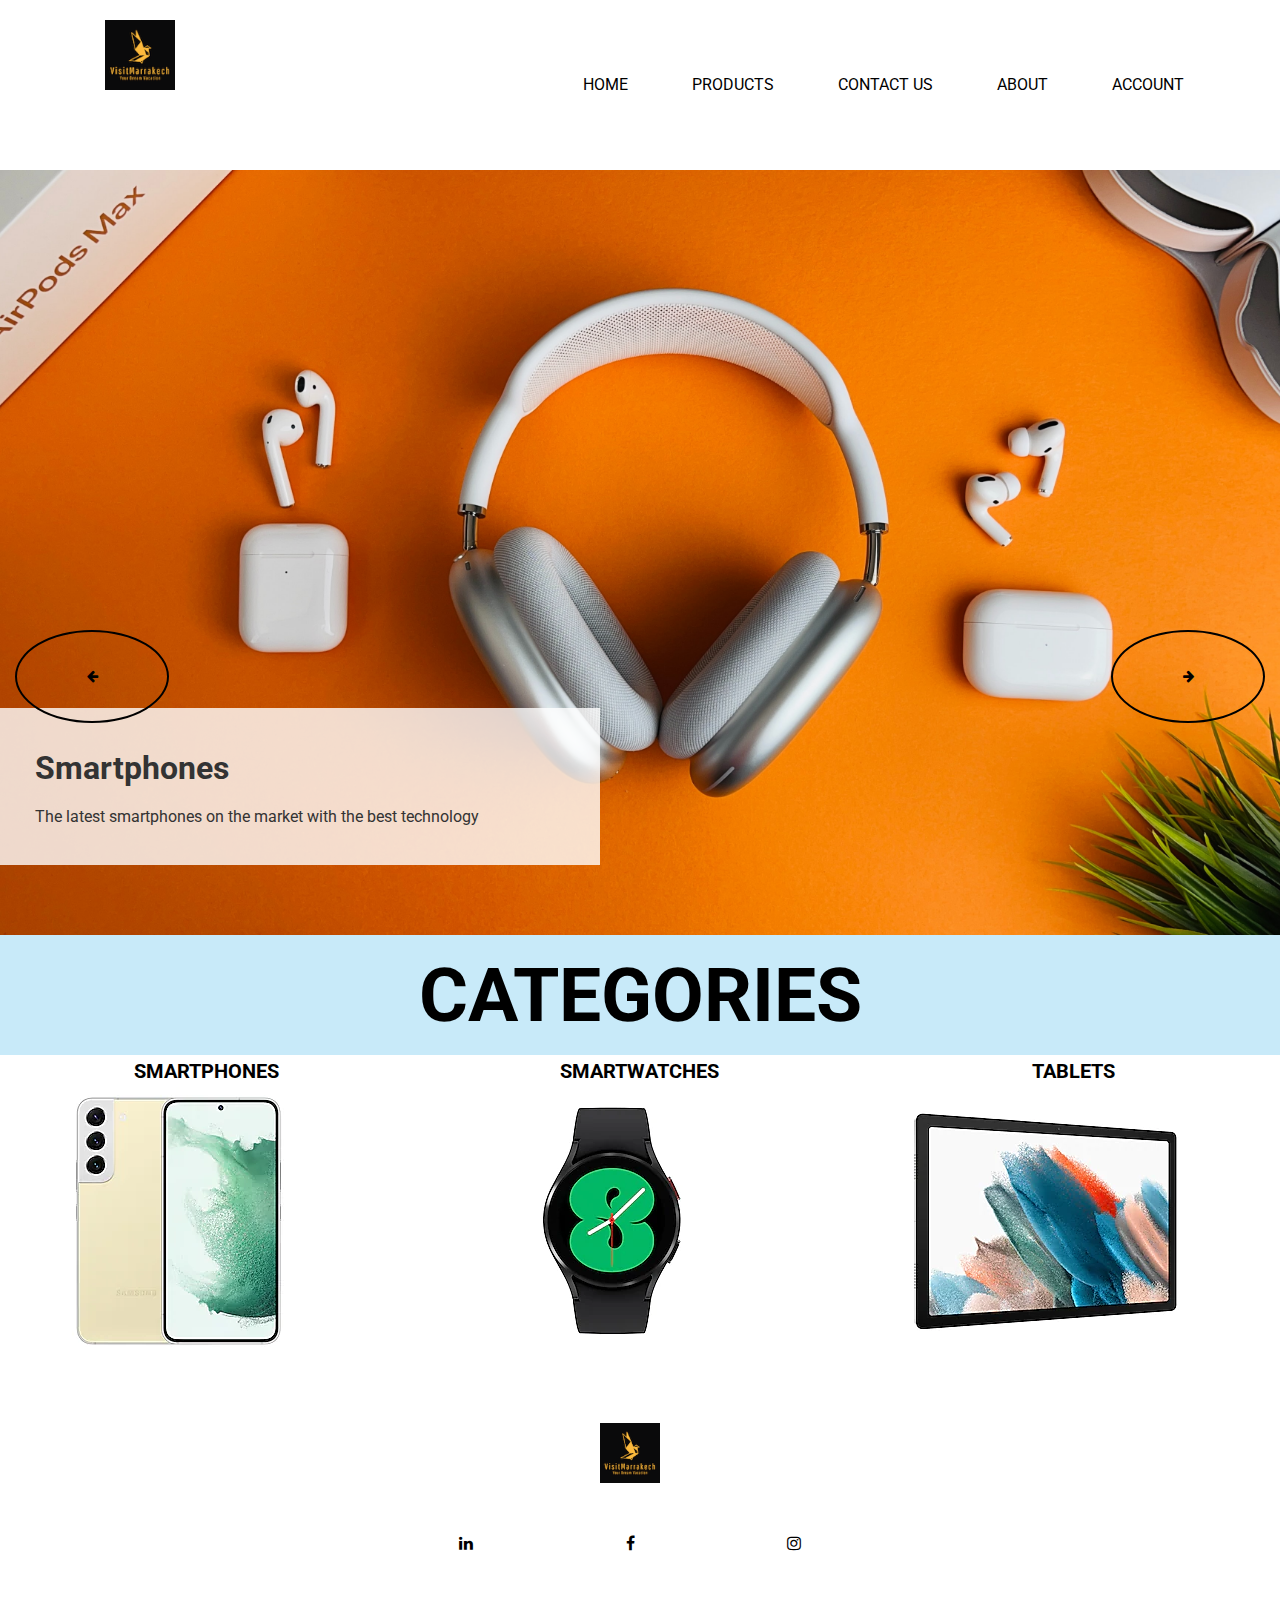
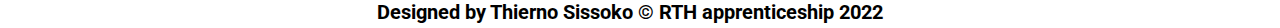
<file: index.html>
<!DOCTYPE html>
<html lang="en">
  <head>
    <meta charset="UTF-8" />
    <meta http-equiv="X-UA-Compatible" content="IE=edge" />
    <meta name="viewport" content="width=device-width, initial-scale=1.0" />
    <link rel="stylesheet" href="style.css" />
    <!-- <link
      rel="stylesheet"
      href="//use.fontawesome.com/releases/v5.0.7/css/all.css"
    /> -->
    <link
      rel="stylesheet"
      href="https://cdnjs.cloudflare.com/ajax/libs/font-awesome/4.7.0/css/font-awesome.min.css"
    />
    <!-- <link
      rel="stylesheet"
      href="https://cdn.jsdelivr.net/npm/@fortawesome/fontawesome-free@5.15.4/css/fontawesome.min.css"
      integrity="sha384-jLKHWM3JRmfMU0A5x5AkjWkw/EYfGUAGagvnfryNV3F9VqM98XiIH7VBGVoxVSc7"
      crossorigin="anonymous"
    /> -->

    <title>Home</title>
  </head>
  <body>
    <header class="container">
      <section class="navbar">
        <figure class="logo">
          <img src="images/logo.png" alt="images/p.jpeg" />
        </figure>
        <nav>
          <ul class="navlink">
            <li><a href="#">Home</a></li>
            <li><a href="products.html">Products</a></li>
            <li><a href="contact.html">Contact Us</a></li>
            <li><a href="#">About</a></li>
            <li><a href="#">Account</a></li>
          </ul>
        </nav>
        <div class="mobile">
          <div class="line1"></div>
          <div class="line2"></div>
          <div class="line3"></div>
        </div>
      </section>
    </header>
    <section class="slider">
      <article class="slide current">
        <article class="content">
          <h1>Smartphones</h1>
          <p>The latest smartphones on the market with the best technology</p>
        </article>
      </article>
      <article class="slide">
        <article class="content">
          <h1>HEADPHONES</h1>
          <p>Best Headphones with noise cancellation</p>
        </article>
      </article>
      <article class="slide">
        <article class="content">
          <h1>Laptops</h1>
          <p>Best gaming laptops with best performances</p>
        </article>
      </article>
      <article class="slide">
        <article class="content">
          <h1>Tablets</h1>
          <p>The most performant tablets on the market</p>
        </article>
      </article>
      <article class="slide">
        <article class="content">
          <h1>Home applicances</h1>
          <p>Anything tech related that you may need</p>
        </article>
      </article>
    </section>
    <section class="buttons">
      <button id="prev" aria-label="prev">
        <i class="fa fa-arrow-left" aria-hidden="true"></i>
      </button>
      <button id="next" aria-label="prev">
        <i class="fa fa-arrow-right" aria-hidden="true"></i>
      </button>
    </section>
    <article class="title-cat"><h2>categories</h2></article>
    <div class="categories">
      <figure>
        <h3>Smartphones</h3>
        <a href="products.html">
          <img src="images/s22.jpg" alt="images/p.jpeg" />
        </a>
      </figure>
      <figure>
        <h3>SmartWatches</h3>
        <a href="products.html">
          <img src="images/product-2.jpg" alt="images/p.jpeg"
        /></a>
      </figure>
      <figure>
        <h3>Tablets</h3>
        <a href="products.html">
          <img src="images/tab-1.jpg" alt="images/p.jpeg"
        /></a>
      </figure>
    </div>
    <!-- <article><h2 class="title-cat">Our Best Sellers</h2></article>
    <section class="bestseller">
      <article>
        <h2>Galaxy Note 2</h2>
        <figure><img src="images/product-1.jpg" alt="" /></figure>
        <p>1000$</p>
        <i class="fa fa-star"></i>
        <i class="fa fa-star"></i>
        <i class="fa fa-star"></i>
        <i class="fa fa-star"></i>
      </article>
      <div>
        <figure><img src="images/product-2.jpg" alt="" /></figure>
      </div>
      <div>
        <figure><img src="images/product-3.jpg" alt="" /></figure>
      </div>
      <div>
        <figure><img src="images/product-5.jpg" alt="" /></figure>
      </div>
    </section> -->
    <footer>
      <figure><img src="images/logo.png" alt="image1" /></figure>

      <section class="social">
        <ul>
          <li>
            <a
              href="https://www.linkedin.com/feed/"
              class="fa fa-linkedin"
              aria-label="linkedin"
            ></a>
          </li>
          <li>
            <a
              href="https://www.linkedin.com/feed/"
              class="fa fa-facebook"
              aria-label="facebook"
            ></a>
          </li>
          <li>
            <a
              href="https://www.linkedin.com/feed/"
              class="fa fa-instagram"
              aria-label="instagram"
            ></a>
          </li>
        </ul>
      </section>
      <section class="copyright">
        Designed by Thierno Sissoko &copy; RTH apprenticeship 2022
      </section>
    </footer>

    <script src="script.js"></script>
  </body>
</html>
</file>
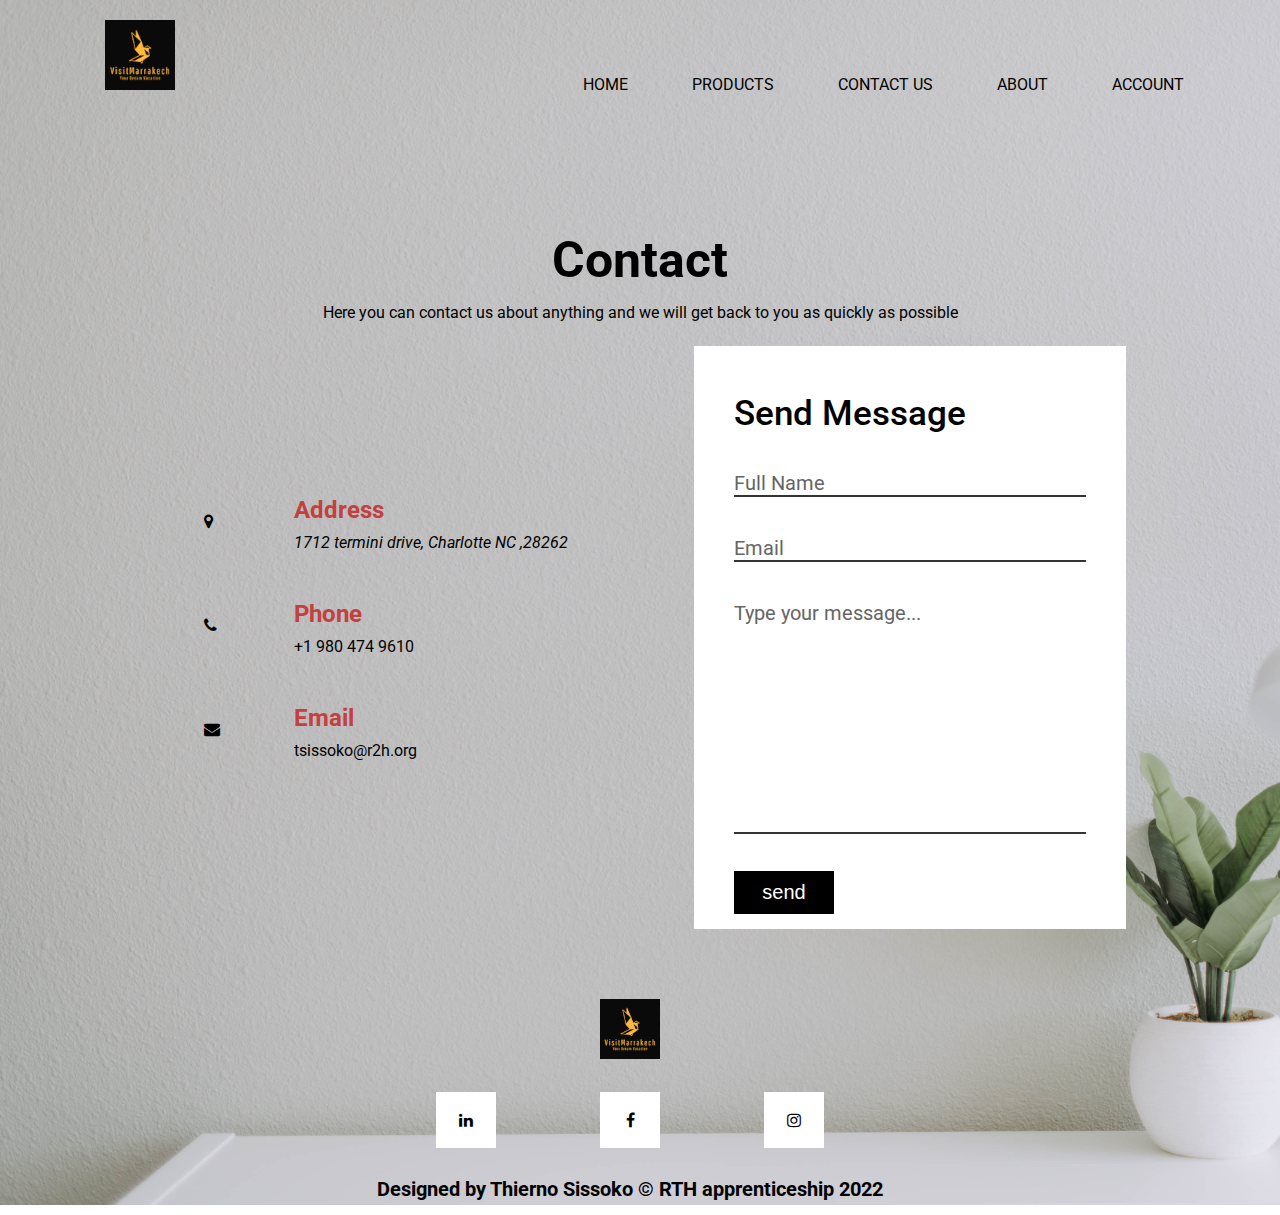
<file: contact.html>
<!DOCTYPE html>
<html lang="en">
  <head>
    <meta charset="UTF-8" />
    <meta http-equiv="X-UA-Compatible" content="IE=edge" />
    <meta name="viewport" content="width=device-width, initial-scale=1.0" />
    <link rel="stylesheet" href="contatc.css" />
    <link
      rel="stylesheet"
      href="https://cdnjs.cloudflare.com/ajax/libs/font-awesome/4.7.0/css/font-awesome.min.css"
    />
    <title>Contact Us</title>
  </head>
  <body>
    <header class="container">
      <section class="navbar">
        <figure class="logo">
          <img src="images/logo.png" alt="" />
        </figure>
        <nav>
          <ul class="navlink">
            <li><a href="index.html">Home</a></li>
            <li><a href="products.html">Products</a></li>
            <li><a href="#">Contact Us</a></li>
            <li><a href="#">About</a></li>
            <li><a href="#">Account</a></li>
          </ul>
        </nav>
        <div class="mobile">
          <div class="line1"></div>
          <div class="line2"></div>
          <div class="line3"></div>
        </div>
      </section>
    </header>
    <section class="contact">
      <div class="content">
        <h2>Contact</h2>
        <p>
          Here you can contact us about anything and we will get back to you as
          quickly as possible
        </p>
      </div>
      <div class="container-1">
        <div class="contactInfo">
          <div class="box">
            <div class="icon">
              <i class="fa fa-map-marker" aria-hidden="true"></i>
            </div>
            <div class="text">
              <h2>Address</h2>
              <address>1712 termini drive, Charlotte NC ,28262</address>
            </div>
          </div>
          <div class="box">
            <div class="icon">
              <i class="fa fa-phone" aria-hidden="true"></i>
            </div>
            <div class="text">
              <h2>Phone</h2>
              <p>+1 980 474 9610</p>
            </div>
          </div>
          <div class="box">
            <div class="icon">
              <i class="fa fa-envelope" aria-hidden="true"></i>
            </div>
            <div class="text">
              <h2>Email</h2>
              <p>tsissoko@r2h.org</p>
            </div>
          </div>
        </div>
        <div class="contactForm">
          <form action="form">
            <h2>Send Message</h2>
            <div class="inputBox">
              <label for="form">
                <input type="text" required="required" id="form" />
                <span>Full Name</span>
              </label>
            </div>
            <div class="inputBox">
              <label for="form1">
                <input type="text" required="required" id="form1" />
                <span>Email</span>
              </label>
            </div>
            <div class="inputBox">
              <label for="form2">
                <textarea
                  required="required"
                  id="form2"
                  cols="30"
                  rows="10"
                ></textarea>
                <span>Type your message...</span>
              </label>
            </div>
            <div class="inputBox">
              <input type="submit" value="send" />
            </div>
          </form>
        </div>
      </div>
    </section>
    <footer>
      <figure><img src="images/logo.png" alt="image1" /></figure>

      <section class="social">
        <ul>
          <li>
            <a
              href="https://www.linkedin.com/feed/"
              class="fa fa-linkedin"
              aria-label="linkedin"
            ></a>
          </li>
          <li>
            <a
              href="https://www.linkedin.com/feed/"
              class="fa fa-facebook"
              aria-label="facebook"
            ></a>
          </li>
          <li>
            <a
              href="https://www.linkedin.com/feed/"
              class="fa fa-instagram"
              aria-label="instagram"
            ></a>
          </li>
        </ul>
      </section>
      <section class="copyright">
        Designed by Thierno Sissoko &copy; RTH apprenticeship 2022
      </section>
    </footer>
    <script src="nav.js"></script>
  </body>
</html>
</file>
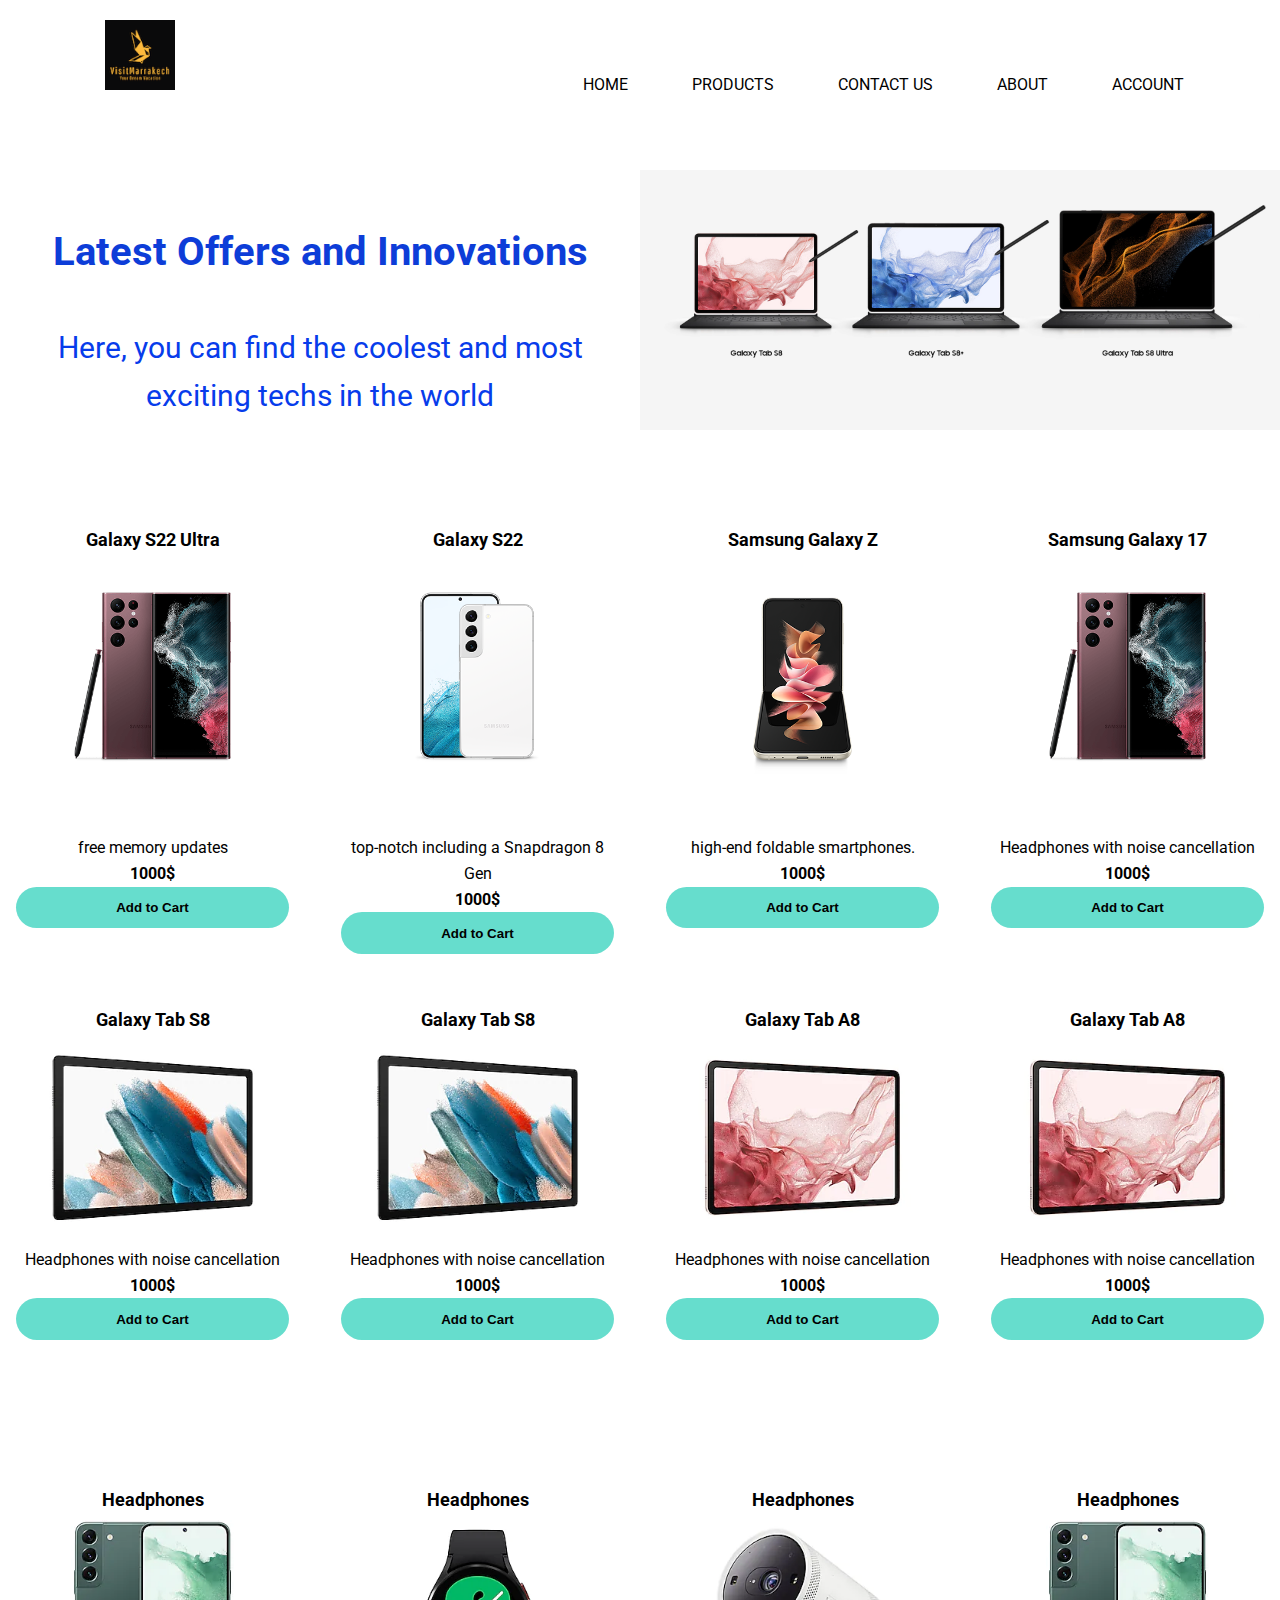
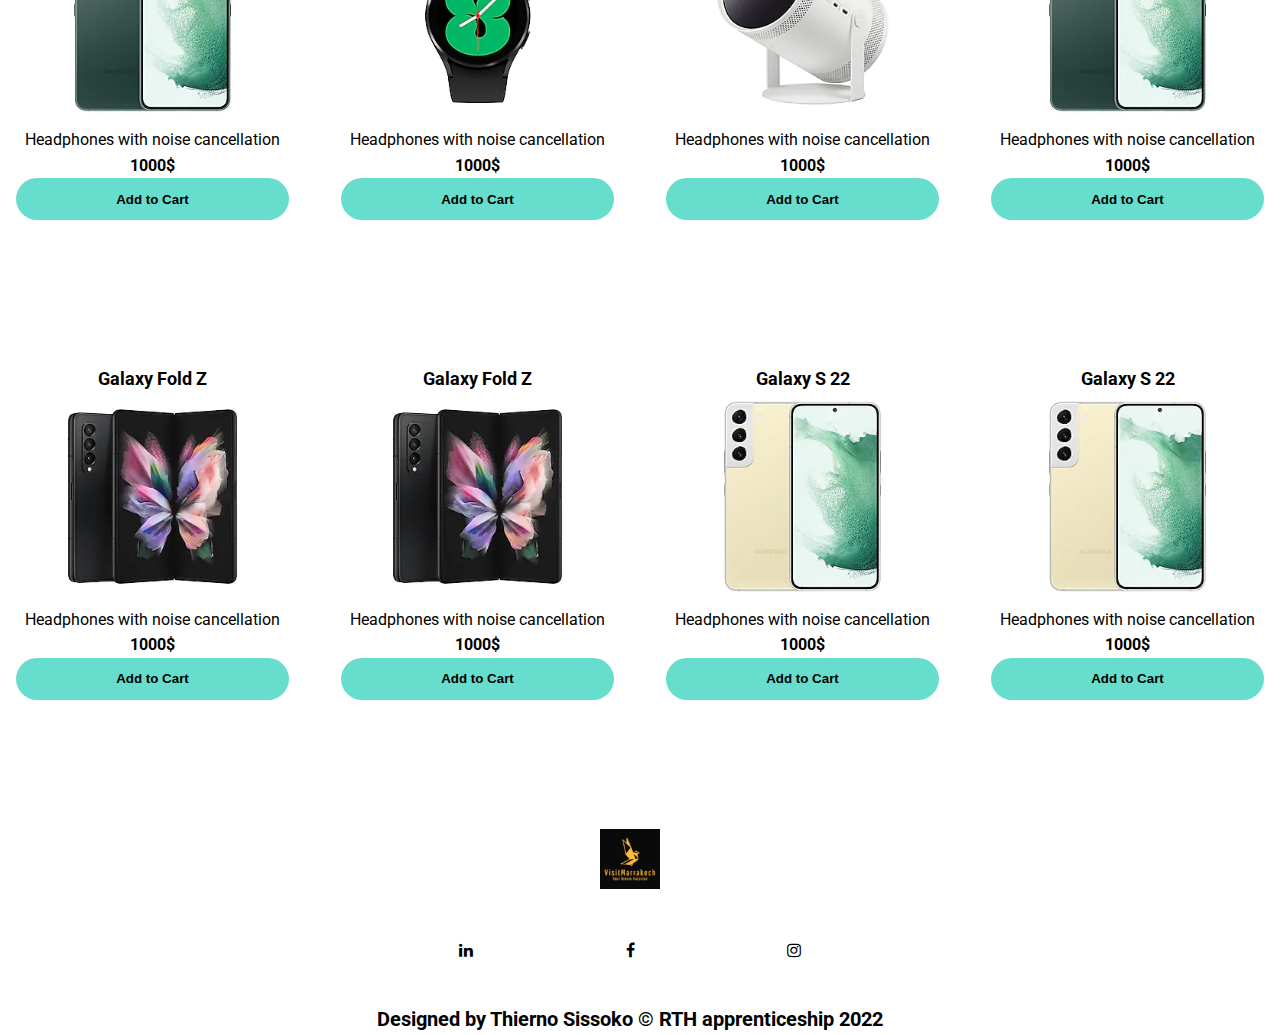
<file: products.html>
<!DOCTYPE html>
<html lang="en">
  <head>
    <meta charset="UTF-8" />
    <meta http-equiv="X-UA-Compatible" content="IE=edge" />
    <meta name="viewport" content="width=device-width, initial-scale=1.0" />
    <link rel="stylesheet" href="prodcuts.css" />
    <!-- <link
      rel="stylesheet"
      href="//use.fontawesome.com/releases/v5.0.7/css/all.css"
    /> -->
    <link
      rel="stylesheet"
      href="https://cdnjs.cloudflare.com/ajax/libs/font-awesome/4.7.0/css/font-awesome.min.css"
    />
    <!-- <link
      rel="stylesheet"
      href="https://cdn.jsdelivr.net/npm/@fortawesome/fontawesome-free@5.15.4/css/fontawesome.min.css"
      integrity="sha384-jLKHWM3JRmfMU0A5x5AkjWkw/EYfGUAGagvnfryNV3F9VqM98XiIH7VBGVoxVSc7"
      crossorigin="anonymous"
    /> -->
    <title>Our Products</title>
  </head>
  <body>
    <header class="container">
      <section class="navbar">
        <figure class="logo">
          <img src="images/logo.png" alt="" />
        </figure>
        <nav>
          <ul class="navlink">
            <li><a href="index.html">Home</a></li>
            <li><a href="#">Products</a></li>
            <li><a href="contact.html">Contact Us</a></li>
            <li><a href="#">About</a></li>
            <li><a href="#">Account</a></li>
          </ul>
        </nav>
        <section class="mobile">
          <div class="line1"></div>
          <div class="line2"></div>
          <div class="line3"></div>
        </section>
      </section>
    </header>
    <section class="hero">
      <article>
        <h2>Latest Offers and Innovations</h2>
        <p>
          Here, you can find the coolest and most exciting techs in the world
        </p>
      </article>
      <article>
        <figure>
          <img src="images/hero.webp" alt="" />
        </figure>
      </article>
    </section>
    <section class="parent">
      <article class="card">
        <div class="title">Galaxy S22 Ultra</div>
        <div class="image"><img src="images/cat-1.jpg" alt="" /></div>
        <div class="text">free memory updates</div>
        <p>1000$</p>
        <button class="buy-button">Add to Cart</button>
      </article>
      <article class="card">
        <div class="title">Galaxy S22</div>
        <div class="image"><img src="images/cat-2.jpg" alt="" /></div>
        <div class="text">top-notch including a Snapdragon 8 Gen</div>
        <p>1000$</p>
        <button class="buy-button">Add to Cart</button>
      </article>
      <article class="card">
        <div class="title">Samsung Galaxy Z</div>
        <div class="image"><img src="images/cat-3.jpg" alt="" /></div>
        <div class="text">high-end foldable smartphones.</div>
        <p>1000$</p>
        <button class="buy-button">Add to Cart</button>
      </article>
      <article class="card">
        <div class="title">Samsung Galaxy 17</div>
        <div class="image"><img src="images/cat-1.jpg" alt="" /></div>
        <div class="text">Headphones with noise cancellation</div>
        <p>1000$</p>
        <button class="buy-button">Add to Cart</button>
      </article>
      <article class="card">
        <div class="title">Galaxy Tab S8</div>
        <div class="image"><img src="images/tab-1.jpg" alt="" /></div>
        <div class="text">Headphones with noise cancellation</div>
        <p>1000$</p>
        <button class="buy-button">Add to Cart</button>
      </article>
      <article class="card">
        <div class="title">Galaxy Tab S8</div>
        <div class="image"><img src="images/tab-1.jpg" alt="" /></div>
        <div class="text">Headphones with noise cancellation</div>
        <p>1000$</p>
        <button class="buy-button">Add to Cart</button>
      </article>
      <article class="card">
        <div class="title">Galaxy Tab A8</div>
        <div class="image"><img src="images/tabS8.jpg" alt="" /></div>
        <div class="text">Headphones with noise cancellation</div>
        <p>1000$</p>
        <button class="buy-button">Add to Cart</button>
      </article>
      <article class="card">
        <div class="title">Galaxy Tab A8</div>
        <div class="image"><img src="images/tabS8.jpg" alt="" /></div>
        <div class="text">Headphones with noise cancellation</div>
        <p>1000$</p>
        <button class="buy-button">Add to Cart</button>
      </article>
      <article class="card">
        <div class="title">Headphones</div>
        <div class="image"><img src="images/product-1.jpg" alt="" /></div>
        <div class="text">Headphones with noise cancellation</div>
        <p>1000$</p>
        <button class="buy-button">Add to Cart</button>
      </article>
      <article class="card">
        <div class="title">Headphones</div>
        <div class="image"><img src="images/product-2.jpg" alt="" /></div>
        <div class="text">Headphones with noise cancellation</div>
        <p>1000$</p>
        <button class="buy-button">Add to Cart</button>
      </article>
      <article class="card">
        <div class="title">Headphones</div>
        <div class="image"><img src="images/product-3.jpg" alt="" /></div>
        <div class="text">Headphones with noise cancellation</div>
        <p>1000$</p>
        <button class="buy-button">Add to Cart</button>
      </article>
      <article class="card">
        <div class="title">Headphones</div>
        <div class="image"><img src="images/product-1.jpg" alt="" /></div>
        <div class="text">Headphones with noise cancellation</div>
        <p>1000$</p>
        <button class="buy-button">Add to Cart</button>
      </article>
      <article class="card">
        <div class="title">Galaxy Fold Z</div>
        <div class="image"><img src="images/Zfold3.jpg" alt="" /></div>
        <div class="text">Headphones with noise cancellation</div>
        <p>1000$</p>
        <button class="buy-button">Add to Cart</button>
      </article>
      <article class="card">
        <div class="title">Galaxy Fold Z</div>
        <div class="image"><img src="images/Zfold3.jpg" alt="" /></div>
        <div class="text">Headphones with noise cancellation</div>
        <p>1000$</p>
        <button class="buy-button">Add to Cart</button>
      </article>
      <article class="card">
        <div class="title">Galaxy S 22</div>
        <div class="image"><img src="images/s22.jpg" alt="" /></div>
        <div class="text">Headphones with noise cancellation</div>
        <p>1000$</p>
        <button class="buy-button">Add to Cart</button>
      </article>
      <article class="card">
        <div class="title">Galaxy S 22</div>
        <div class="image"><img src="images/s22.jpg" alt="" /></div>
        <div class="text">Headphones with noise cancellation</div>
        <p>1000$</p>
        <button class="buy-button">Add to Cart</button>
      </article>
    </section>

    <footer>
      <figure><img src="images/logo.png" alt="image1" /></figure>

      <section class="social">
        <ul>
          <li>
            <a
              href="https://www.linkedin.com/feed/"
              class="fa fa-linkedin"
              aria-label="linkedin"
            ></a>
          </li>
          <li>
            <a
              href="https://www.linkedin.com/feed/"
              class="fa fa-facebook"
              aria-label="facebook"
            ></a>
          </li>
          <li>
            <a
              href="https://www.linkedin.com/feed/"
              class="fa fa-instagram"
              aria-label="instagram"
            ></a>
          </li>
        </ul>
      </section>
      <section class="copyright">
        Designed by Thierno Sissoko &copy; RTH apprenticeship 2022
      </section>
    </footer>
    <script src="nav.js"></script>
  </body>
</html>
</file>
<file: style.css>
@import url("https://fonts.googleapis.com/css2?family=Roboto:ital,wght@1,100&display=swap");
* {
  box-sizing: border-box;
  margin: 0;
  padding: 0;
}
body {
  font-family: "Roboto", sans-serif;
  background: #fff;
  color: #000;
  line-height: 1.6;
}
.navbar {
  display: flex;
  justify-content: space-around;
  align-items: center;
  padding: 20px;
  min-height: 8vh;
}
.logo {
  height: 70px;
  width: 70px;
  margin-bottom: 60px;
}
.logo img {
  width: 100%;
}
nav {
  flex: 1;
  text-align: right;
}
nav ul {
  display: inline;
  list-style: none;
}
nav ul li {
  display: inline-block;
  padding: 20px;
}
/* nav ul li a {
  text-decoration: none;
  color: #000;
}
nav ul li a:hover {
  background-color: lightcoral;
  border-radius: 50%;
  color: aliceblue;
} */
nav ul li a {
  text-decoration: none;
  color: black;
  text-transform: uppercase;
  padding: 10px;
}
nav ul li a:hover {
  background: rgb(146, 84, 45);
  transition: 0.5s;
  border-radius: 50%;
  color: aliceblue;
}
.mobile {
  display: none;
}
.mobile div {
  width: 25px;
  height: 5px;
  background-color: #000;
  margin: 5px;
}
.container {
  max-width: 1199px;
  margin: auto;
  padding-left: 25px;
  padding-right: 25px;
  margin-left: 60px;
}
.slider {
  position: relative; /* because we will position absoulte some stuff in the slider */
  overflow: hidden;
  height: 85vh;
  width: 100%;
}
.slide {
  position: absolute;
  /*We will start from top left*/
  top: 0;
  left: 0;
  width: 100%;
  height: 100%;
  opacity: 0; /*By default , to change with javascript */
  transition: opacity 0.4s ease-in-out;
}
/*Because slide and current are assigned together*/
.slide.current {
  opacity: 1;
}
.slide .content {
  position: absolute;
  bottom: 70px;
  left: -600px;
  opacity: 0;
  width: 600px;
  background-color: rgba(255, 255, 255, 0.8);
  color: #333;
  padding: 35px;
}
.slide .content h1 {
  margin-bottom: 10px;
}
.slide.current .content {
  opacity: 1;
  transform: translateX(600px); /*Because it was -600px*/
  transition: all 0.7s ease-in-out 0.3s;
}
.buttons button#next {
  position: absolute;
  top: 70%;
  right: 15px;
}
.buttons button#prev {
  position: absolute;
  top: 70%;
  left: 15px;
}
.buttons button {
  border: 2px solid #000;
  background-color: transparent;
  color: #000;
  cursor: pointer; /*when hovering*/
  padding: 13px 15px;
  border-radius: 50%;
  outline: none;
}
.buttons button:hover {
  background-color: rgb(200, 37, 37);
  color: #fff;
}
/*.categories img {
  width: 300px;
  height: 400px;
}*/
.categories {
  display: grid;
  grid-template-columns: repeat(3, 1fr);
  grid-template-rows: 1fr;
  grid-column-gap: 20px;
  grid-row-gap: 20px;
}
.categories figure:hover {
  cursor: pointer;
}
.categories figure h3 {
  text-align: center;
}
.bestseller {
  display: grid;
  grid-template-columns: repeat(4, 1fr);
  grid-template-rows: 1fr;
  grid-column-gap: 20px;
  grid-row-gap: 20px;
}

.title-cat {
  background-color: rgba(191, 230, 248, 0.858);
  font-size: 50px;
  text-align: center;
  text-transform: uppercase;
}
.categories figure h3 {
  text-align: center;
  /* color: rgba(8, 160, 230, 0.858); */
  text-transform: uppercase;
  font-size: 20px;
}
@media screen and (max-width: 800px) {
  /*This won't allow the overflow to be seen or the website to scroll horizontally*/
  body {
    overflow-x: hidden;
  }
  .navlink {
    position: absolute;
    right: 0px;
    z-index: 1;
    height: 50vh;
    width: 25%;
    top: 8vh;
    background-color: white;
    display: flex;
    flex-direction: column;
    align-items: center;
    transform: translateX(100%);
    transition: transform 0.5s ease-in-out;
    padding-top: 40px;
  }
  .navlink li {
    opacity: 0;
  }
  .mobile {
    z-index: 2;
    display: block;
    cursor: pointer;
    /* for the mobile animation*/
    transition: all 0.3s ease;
  }
  /*Changing menu style when open to cross*/
  .toggle .line1 {
    transform: rotate(-45deg) translate(-5px, 6px);
  }
  .toggle .line2 {
    opacity: 0;
  }
  .toggle .line3 {
    transform: rotate(45deg) translate(-5px, -6px);
  }
  .nav-active {
    /*Undo the tansform in the navlink*/
    transform: translateX(0%);
  }
  @keyframes navlinkfade {
    from {
      opacity: 0;
      transform: translate(50px);
    }
    to {
      opacity: 1;
      transform: translate(0px);
    }
  }
  .categories {
    display: grid;
    grid-template-columns: 1fr;
    grid-template-rows: repeat(3, 1fr);
    grid-column-gap: 20px;
    grid-row-gap: 20px;
    align-items: center;
  }
}

@media (max-width: 800px) {
  .parent {
    display: grid;
    grid-template-columns: 1fr;
    grid-template-rows: repeat(3, 1fr);
    grid-gap: 3em;
  }
  .parent figure {
    margin-left: 200px;
  }
  .slide .content {
    bottom: -300px;
    left: 0;
    width: 100%;
  }
  .slide.current .content {
    transform: translateY(-300px);
  }
  .slider {
    position: relative; /* because we will position absoulte some stuff in the slider */
    overflow: hidden;
    height: 80vh;
    width: 100%;
  }
  .slide {
    position: absolute;
    /*We will start from top left*/
    top: 0;
    left: 0;
    width: 100%;
    height: 100%;
    opacity: 0; /*By default , to change with javascript */
    transition: opacity 0.4s ease-in-out;
  }
}

/*background images with sudo selector*/
.slide:first-child {
  background: url("./images/img-1.jpg") no-repeat center center/cover;
}
.slide:nth-child(2) {
  background: url("./images/img-2.jpg") no-repeat center center/cover;
}
.slide:nth-child(3) {
  background: url("./images/product-6.jpg") no-repeat center center/cover;
}
.slide:nth-child(4) {
  background: url("./images/img-4.jpg") no-repeat center center/cover;
}
.slide:nth-child(5) {
  background: url("./images/img-5.jpg") no-repeat center center/cover;
}

footer {
  margin-top: 40px;
  text-align: center;
  padding-right: 20px;
  padding-top: 20px;
  bottom: 0;
}
.copyright {
  font-size: 20px;
  color: black;
  font-weight: bold;
}
.social li {
  display: inline-block;
  padding: 20px 20px;
}

.social ul li a:hover {
  background-color: black;
  color: white;
  transition: 0.5s;
  border-radius: 50%;
}
footer img {
  width: 60px;
  height: 60px;
}
.fa {
  padding: 20px;
  font-size: 30px;
  width: 60px;
  text-decoration: none;
  margin: 5px 30px;
}
.fa-linkedin {
  background: white;
  color: black;
}
.fa-facebook {
  background: white;
  color: black;
}

.fa-instagram {
  background: white;
  color: black;
}
.fa-star {
  color: black;
  margin: 0;
  padding: 0;
}
</file>
<file: contatc.css>
@import url("https://fonts.googleapis.com/css2?family=Roboto:ital,wght@1,100&display=swap");
* {
  box-sizing: border-box;
  margin: 0;
  padding: 0;
}
body {
  font-family: "Roboto", sans-serif;
  background: #fff;
  color: #000;
  line-height: 1.6;
  background: url(images/bg1.jpg);
  background-size: cover;
}
.navbar {
  display: flex;
  justify-content: space-around;
  align-items: center;
  padding: 20px;
  min-height: 8vh;
}
.logo {
  height: 70px;
  width: 70px;
  margin-bottom: 60px;
}
.logo img {
  width: 100%;
}
nav {
  flex: 1;
  text-align: right;
}
nav ul {
  display: inline;
  list-style: none;
}
nav ul li {
  display: inline-block;
  padding: 20px;
}
nav ul li a {
  text-decoration: none;
  color: black;
  text-transform: uppercase;
  padding: 10px;
}
nav ul li a:hover {
  background: rgb(146, 84, 45);
  transition: 0.5s;
  border-radius: 50%;
  color: aliceblue;
}
.mobile {
  display: none;
}
.mobile div {
  width: 25px;
  height: 5px;
  background-color: #000;
  margin: 5px;
}
.container {
  max-width: 1199px;
  margin: auto;
  padding-left: 25px;
  padding-right: 25px;
  margin-left: 60px;
}
.contact {
  position: relative;
  min-height: 60vh;
  padding: 50px 100px;
  display: flex;
  justify-content: center;
  align-items: center;
  flex-direction: column;
}
.contact .content {
  max-width: 800px;
  text-align: center;
}
.contact .content h2 {
  font-size: 50px;
  font-weight: bold;
  /* color: #fff; */
}

.container-1 {
  width: 100%;
  display: flex;
  justify-content: center;
  align-items: center;
}
.container-1 .contactInfo {
  width: 50%;
  display: flex;
  flex-direction: column;
}
.container-1 .contactInfo .box {
  position: relative;
  padding: 20px 0;
  display: flex;
}
.container-1 .contactInfo .box .icon {
  min-width: 60px;
  height: 60px;
  display: flex;
  justify-content: center;
  align-items: center;
}
.container-1 .contactInfo .box .text {
  display: flex;
  margin-left: 20px;
  flex-direction: column;
}
.container-1 .contactInfo .box .text h2 {
  color: rgb(194, 64, 64);
}
.contactForm {
  width: 40%;
  padding: 40px;
  background: white;
  margin-top: 20px;
  padding-bottom: 5px;
}
.contactForm h2 {
  font-size: 35px;
  font-weight: 500;
}
.contactForm .inputBox {
  position: relative;
  width: 100%;
  margin-top: 10px;
}
.contactForm .inputBox input,
.contactForm .inputBox textarea {
  width: 100%;
  padding: 5px 0;
  font-size: 20px;
  margin: 10px 0;
  border: none;
  border-bottom: 2px solid #333;
  outline: none;
  resize: none;
}
.contactForm .inputBox span {
  position: absolute;
  left: 0;
  padding: 5px 0;
  font-size: 20px;
  margin: 10px 0;
  pointer-events: none;
  transition: 0.5s;
  color: #666;
}
/* Pushing the span up and keep it there when an input is provided  */
.contactForm .inputBox input:focus ~ span,
.contactForm .inputBox input:valid ~ span,
.contactForm .inputBox textarea:focus ~ span,
.contactForm .inputBox textarea:valid ~ span {
  color: lightseagreen;
  font-size: 20px;
  transform: translatey(-30px);
}
.contactForm .inputBox input[type="submit"] {
  width: 100px;
  background: black;
  color: #fff;
  border: none;
  cursor: pointer;
  padding: 10px;
  font-size: 20px;
}
footer {
  text-align: center;
  padding-right: 20px;
  padding-top: 20px;
  bottom: 0;
}
.copyright {
  font-size: 20px;
  color: black;
  font-weight: bold;
}
.social li {
  display: inline-block;
  padding: 20px 20px;
}

.social ul li a:hover {
  background-color: black;
  color: white;
  transition: 0.5s;
  border-radius: 50%;
}
footer img {
  width: 60px;
  height: 60px;
}
.fa {
  padding: 20px;
  font-size: 30px;
  width: 60px;
  text-decoration: none;
  margin: 5px 30px;
}
.fa-linkedin {
  background: white;
  color: black;
}
.fa-facebook {
  background: white;
  color: black;
}

.fa-instagram {
  background: white;
  color: black;
}
@media (max-width: 800px) {
  .container-1 {
    width: 100%;
    display: flex;
    justify-content: center;
    align-items: center;
    flex-direction: column-reverse;
    margin-top: 50px;
  }
  .contactForm {
    width: 100%;
    padding: 40px;
    background: white;
    margin-top: 30px;
    padding-bottom: 5px;
  }
  .container-1 .contactInfo {
    width: 50%;
    display: flex;
    /* flex-direction: column; */
    width: 100%;
    margin-top: 30px;
    flex-direction: column-reverse;
  }
}
@media screen and (max-width: 800px) {
  /*This won't allow the overflow to be seen or the website to scroll horizontally*/
  body {
    overflow-x: hidden;
  }
  .navlink {
    position: absolute;
    right: 0px;
    z-index: 1;
    height: 50vh;
    width: 25%;
    top: 8vh;
    background-color: #bdb5b5;
    display: flex;
    flex-direction: column;
    align-items: center;
    transform: translateX(100%);
    transition: transform 0.5s ease-in-out;
    padding-top: 40px;
  }
  .navlink li {
    opacity: 0;
  }
  .mobile {
    z-index: 2;
    display: block;
    cursor: pointer;
    /* for the mobile animation*/
    transition: all 0.3s ease;
  }
  /*Changing menu style when open to cross*/
  .toggle .line1 {
    transform: rotate(-45deg) translate(-5px, 6px);
  }
  .toggle .line2 {
    opacity: 0;
  }
  .toggle .line3 {
    transform: rotate(45deg) translate(-5px, -6px);
  }
  .nav-active {
    /*Undo the tansform in the navlink*/
    transform: translateX(0%);
  }
  @keyframes navlinkfade {
    from {
      opacity: 0;
      transform: translate(50px);
    }
    to {
      opacity: 1;
      transform: translate(0px);
    }
  }
}
</file>
<file: prodcuts.css>
@import url("https://fonts.googleapis.com/css2?family=Roboto:ital,wght@1,100&display=swap");
* {
  box-sizing: border-box;
  margin: 0;
  padding: 0;
}
body {
  font-family: "Roboto", sans-serif;
  background: #fff;
  color: #000;
  line-height: 1.6;
}
.navbar {
  display: flex;
  justify-content: space-around;
  align-items: center;
  padding: 20px;
  min-height: 8vh;
}
.logo {
  height: 70px;
  width: 70px;
  margin-bottom: 60px;
}
.logo img {
  width: 100%;
}
nav {
  flex: 1;
  text-align: right;
}
nav ul {
  display: inline;
  list-style: none;
}
nav ul li {
  display: inline-block;
  padding: 20px;
}
nav ul li a {
  text-decoration: none;
  color: black;
  text-transform: uppercase;
  padding: 10px;
}
nav ul li a:hover {
  background: rgb(146, 84, 45);
  transition: 0.5s;
  border-radius: 50%;
  color: aliceblue;
}
.mobile {
  display: none;
}
.mobile div {
  width: 25px;
  height: 5px;
  background-color: #000;
  margin: 5px;
}
.container {
  max-width: 1199px;
  margin: auto;
  padding-left: 25px;
  padding-right: 25px;
  margin-left: 60px;
}
.hero {
  display: grid;
  grid-template-columns: repeat(2, 1fr);
  grid-template-rows: 1fr;
  grid-column-gap: 0px;
  grid-row-gap: 0px;
}
.hero img {
  width: 100%;
}
.hero h2 {
  font-size: 40px;
  text-align: center;
  padding-top: 50px;
  color: rgb(13, 61, 216);
}
.hero p {
  font-size: 30px;
  text-align: center;
  padding-top: 10px;
  color: rgb(7, 60, 235);
  margin: 30px;
}
@media screen and (max-width: 800px) {
  /*This won't allow the overflow to be seen or the website to scroll horizontally*/
  .hero {
    display: grid;
    grid-template-columns: 1fr;
    grid-template-rows: repeat(2, 1fr);
    grid-column-gap: 0px;
    grid-row-gap: 0px;
  }
  body {
    overflow-x: hidden;
  }
  .navlink {
    position: absolute;
    right: 0px;
    z-index: 1;
    height: 50vh;
    width: 25%;
    top: 8vh;
    background-color: #fff;
    display: flex;
    flex-direction: column;
    align-items: center;
    transform: translateX(100%);
    transition: transform 0.5s ease-in-out;
    padding-top: 40px;
  }
  .navlink li {
    opacity: 0;
  }
  .mobile {
    z-index: 2;
    display: block;
    cursor: pointer;
    /* for the mobile animation*/
    transition: all 0.3s ease;
  }
  /*Changing menu style when open to cross*/
  .toggle .line1 {
    transform: rotate(-45deg) translate(-5px, 6px);
  }
  .toggle .line2 {
    opacity: 0;
  }
  .toggle .line3 {
    transform: rotate(45deg) translate(-5px, -6px);
  }
  .nav-active {
    /*Undo the tansform in the navlink*/
    transform: translateX(0%);
  }
  @keyframes navlinkfade {
    from {
      opacity: 0;
      transform: translate(50px);
    }
    to {
      opacity: 1;
      transform: translate(0px);
    }
  }
}
.parent {
  display: grid;
  grid-template-columns: repeat(4, 1fr);
  grid-template-rows: repeat(4, 1fr);
  grid-column-gap: 20px;
  grid-row-gap: 20px;
  margin-top: 60px;
}

.parent .card {
  background-color: white;
  border-radius: 10px;
  padding: 1em;
  text-align: center;
  /*box-shadow: 0px 10px 5px #899696;*/
}
.card .title {
  font-size: 18px;
  font-weight: bold;
}
.card img {
  max-width: 100%;
}
.card .buy-button {
  background-color: #66ddcd;
  border: none;
  border-radius: 30px;
  padding: 1em;
  font-weight: bold;
  width: 100%;
}
.card .buy-button:hover {
  box-shadow: 0px 5px 5px #899696;
  background-color: aliceblue;
}
.card p {
  font-weight: bold;
}
.card:hover {
  transition: 1s;
  background-color: rgb(210, 215, 225);
  cursor: pointer;
}
footer {
  text-align: center;
  padding-right: 20px;
  padding-top: 20px;
  bottom: 0;
}
.copyright {
  font-size: 20px;
  color: black;
  font-weight: bold;
}
.social li {
  display: inline-block;
  padding: 20px 20px;
}

.social ul li a:hover {
  background-color: black;
  color: white;
  transition: 0.5s;
  border-radius: 50%;
}
footer img {
  width: 60px;
  height: 60px;
}
.fa {
  padding: 20px;
  font-size: 30px;
  width: 60px;
  text-decoration: none;
  margin: 5px 30px;
}
.fa-linkedin {
  background: white;
  color: black;
}
.fa-facebook {
  background: white;
  color: black;
}

.fa-instagram {
  background: white;
  color: black;
}
</file>
